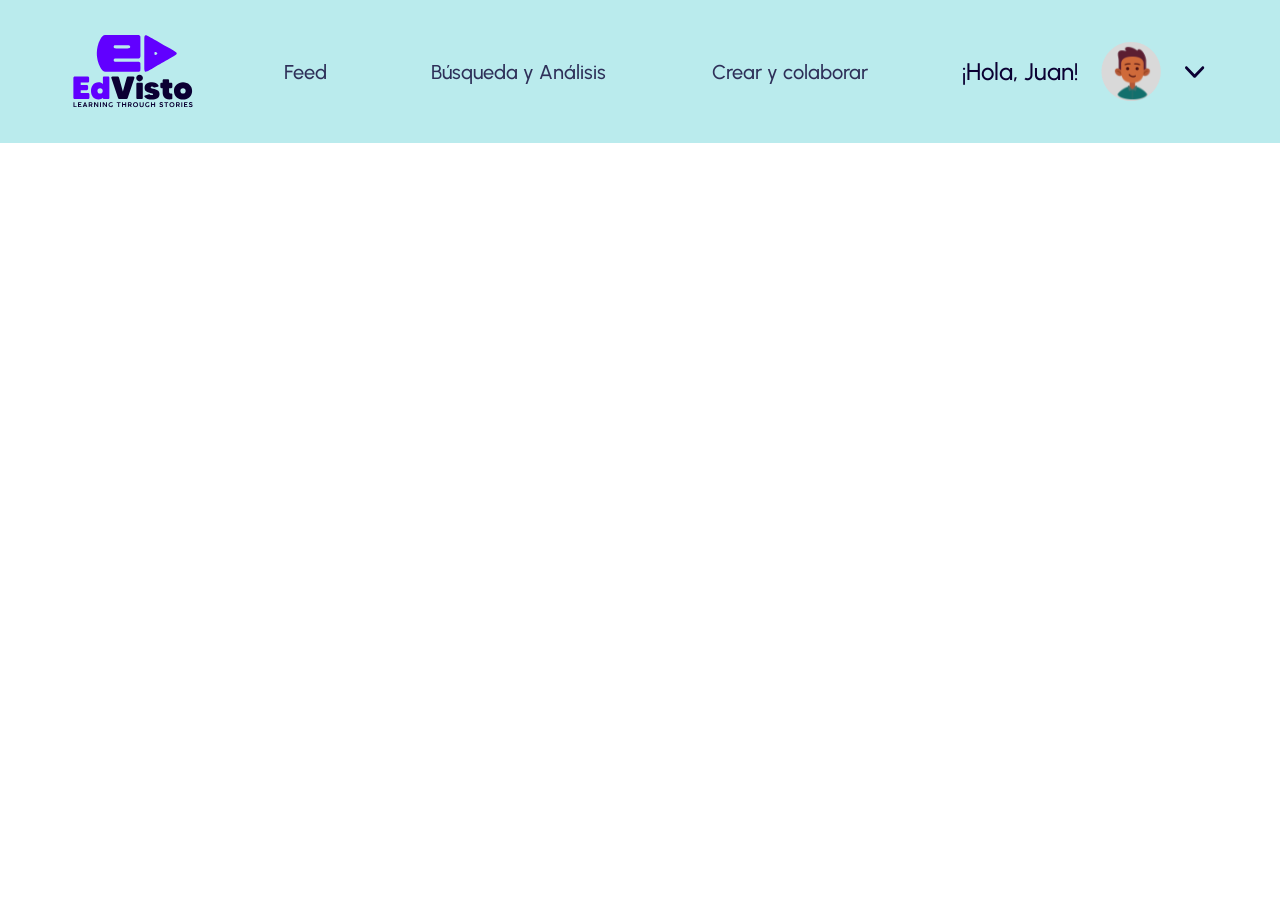
<file: BarraDeNavegacion.html>
<!DOCTYPE html>
<html lang="es">
<head>
    <meta charset="UTF-8">
    <meta name="viewport" content="width=device-width, initial-scale=1.0">
    <link rel="preconnect" href="https://fonts.googleapis.com">
    <link rel="preconnect" href="https://fonts.gstatic.com" crossorigin>
    <link href="https://fonts.googleapis.com/css2?family=Urbanist:wght@400;500;700;800;900&display=swap" rel="stylesheet">
    <title>EdVisto</title>
    <link rel="stylesheet" href="./css/BarraDeNavegacion.css"> 
</head>
<body>
    <header>
        <nav>
            <img src="../images/logo-edvisto.svg" alt="Logo EdVisto" title="Logo EdVisto"  width="120.21px" height="73.18px">   
            
            <section class="botonesNavegacion">
                <button class="botonNavegacion" id="botonFeed" aria-label="Botón módulo feed">Feed</button>
                <button class="botonNavegacion" id="botonBusquedaAnalisis" aria-label="Botón módulo búsqueda y análisis">Búsqueda y Análisis</button>
                <button class="botonNavegacion" id="botonCrearColaborar" aria-label="Botón módulo crear y colaborar">Crear y colaborar</button>
            </section>
            <section class="profile">
                <h2 id="modulo">¡Hola, Juan!</h2>
                <img src="./images/profile.svg"  alt="Icono del perfil" aria-label="Icono del perfil" width="61px" height="61.26px">
                <img src="./images/arrow-profile.svg" alt="Icono desplegable perfil" aria-label="Desplegar opciones del perfil" width="24px" height="24px">
                              
            </section>   
        </nav>
    </header>
    <div id="contenidoModulo"></div>
    <script src="./js/BarraDeNavegacion.js"></script>
</body>
</html>
</file>
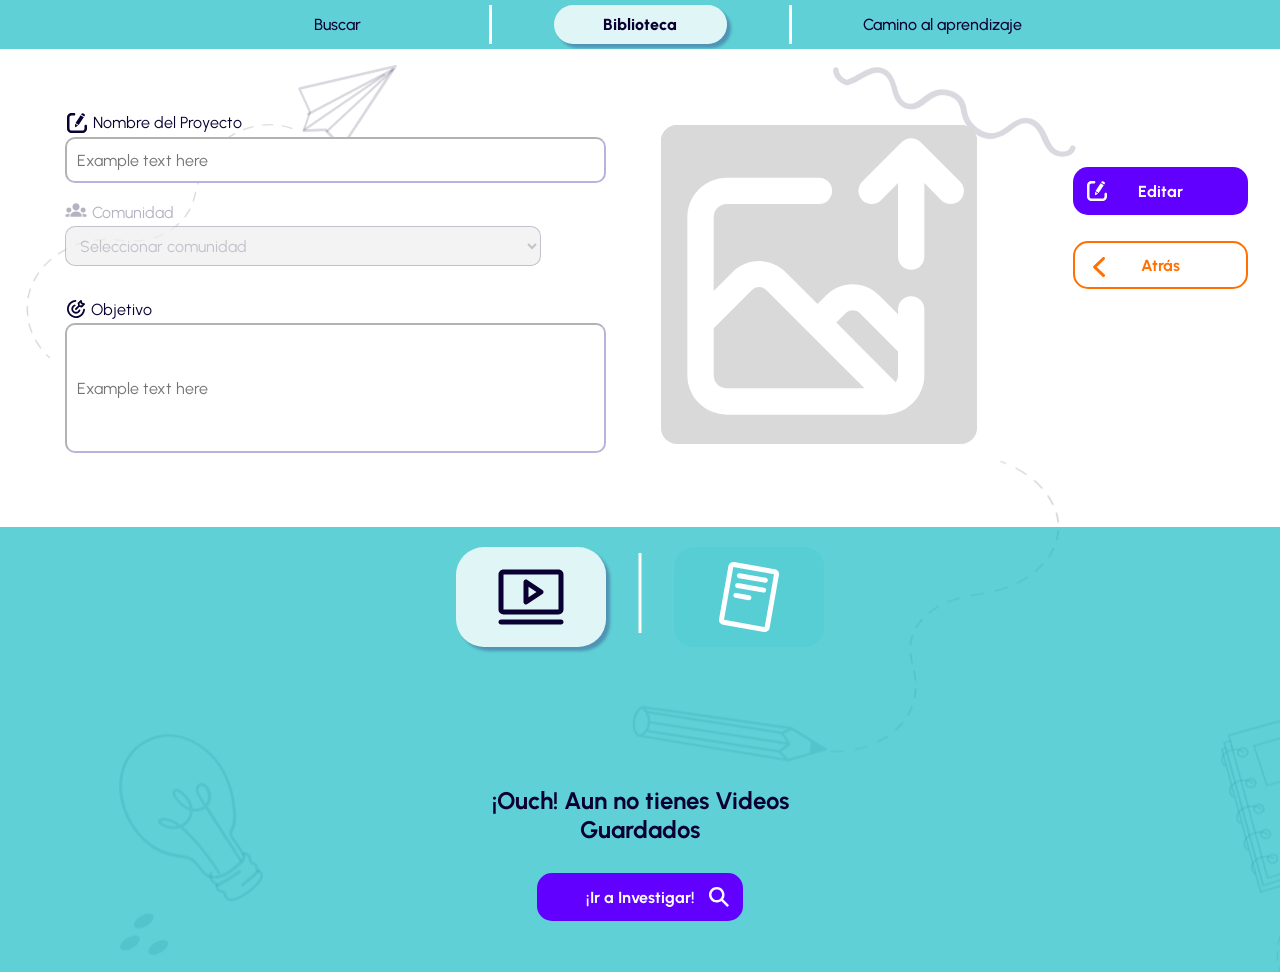
<file: nuevacarpeta.html>
<!DOCTYPE html>
<html lang="es">
<head>
    <meta charset="UTF-8">
    <meta name="viewport" content="width=device-width, initial-scale=1.0">
    <link rel="preconnect" href="https://fonts.googleapis.com">
    <link rel="preconnect" href="https://fonts.gstatic.com" crossorigin>
    <link href="https://fonts.googleapis.com/css2?family=Urbanist:wght@400;500;700;800;900&display=swap" rel="stylesheet">
    <title>Crear Carpeta</title>
    <link rel="stylesheet" href="./css/styles.css"> 
</head>
<body >
    <header>
        <section id="botonesmodulo">
            <div class="botonesmodulo" id="botonesmodulo">
                <div class="buttonssa">
                <button class="button" id="search" aria-label="Botón de Búsqueda" >
                    <a class="a2" href="/busqueda.html">Buscar</a>  
                </button>
                </div>
                <div class="buttonssa" id="buttonlibrary">
                <button class="button" id="save" aria-label="Botón de Biblioteca" >
                    <a class="a2" href="/biblioteca.html">Biblioteca</a>
                </button>
                </div>
                <div class="buttonssa">
                <button class="button" id="analysis" aria-label="Botón de Análisis" >
                    <a class="a2" href="/camino.html">Camino al aprendizaje</a> 
                </button>
                </div>
                </div>
        </section> 
   </header>
   <section class="body1">
    <form action="#" class="Formulario1" novalidate>
            <div id="TextForm">
                <div id="FirstPart">
                    <div class="TextPart">
                        <p><img  class="Icon" id="IconNameProyect" src="./images/nombre-proyecto.svg" alt="Icono nombre del proyecto" width="20px" height="20px">Nombre del Proyecto</p>
                        <input id="NombreProyecto" class="InputNewFolder1" type="text" required placeholder="Example text here" readonly>
                        <div id="PCommunity" >
                            <p><img id="Community" src="./images/community.svg" alt="Icono comunidad" width="22px" height="13.62px">Comunidad</p>
                        <select class="InputNewFolder" name="Seleccionar comunidad" id="SeleccionarComunidad" disabled>
                            <option  value="selecciona" >Seleccionar comunidad</option>
                        </select>
                        </div>
                        <p ><img class="Icon" id="IconObject" src="./images/object.svg" alt="Icono del objetivo" width="18px" height="18px">Objetivo</p>
                        <input class="InputNewFolder1" id="ObjectPart" type="text" required placeholder="Example text here" readonly>
                    </div> 
                    <div class="UploadImage1" id="UploadImage1">
                        <input type="file" id="UploadImageInput" accept="image/" style="display: none;" disabled>
                        <button id="custom-button"><img src="./images/upload-image.svg" alt="Vista previa" id="Upload-Image1"></button>
                    </div>        
                </div>
                            
            </div>
            <div class="BotonesCarpetaCreada">
                <input class="ButtonNewFolder" id="EditButton" type="button" value="Editar">
                <a href="/biblioteca.html">
                    <input class="ButtonNewFolder" id="BackButton" type="button" value="Atrás" >
                </a>
                
            </div>
        </form>
    
        <div id="result_section">
            <div id="tab_btn">
                <div id="api1_btn">
                    <button class="tabButton active" id="search_videos" aria-label="Resultados de videos" data-target="#videos">
                    <img class="default-img" src="./images/videos_tab_white.svg" alt="icono video">
                    <img class="active-image" src="./images/ph_video.svg" alt="icono video">
                    </button></div>
                    <img src="./images/separadorTabs.svg" alt="linea divisora" class="line">
                    <div id="api2_btn"><button class="tabButton" id="search_articles" aria-label="Resultado de articulos" data-target="#articles">
                    <img class="default-img" src="./images/art_tab_white.svg" alt="icono articulo">
                    <img class="active-image" src="./images/tab_articulos.svg" alt="icono articulo"></button></div>
            </div>
            <div class="tab_api1 activo" id="videos" data-content></div>
            <div class="tab_api2" id="articles" data-content></div>
            <div id="save_container"></div>
        </div>

        <div id="BodySaveFolder">
            <h3  id="Save-videos" data-original-message="Mensaje original aquí">¡Ouch! Aun no tienes Videos Guardados</h3>
            <button class="button-investigate">
                <a class="a1" href="/busqueda.html">¡Ir a Investigar!</a>
            </button>
        </div>
   </section>
   <script src="./js/service.js"></script>
    <script src="./js/nuevacarpeta.js"></script>
</body>
</html>
</file>
<file: css/BarraDeNavegacion.css>
:root{
    --violet: #6100FF;
    --tech: #0B0033;
    --orange: #FF7000;
    --caribe70: hsla(183, 75%, 44%, 0.7);
    --white80: hsla(0, 0%, 100%, 0.8);
    --caribe: hsla(183, 75%, 44%, 1);
    --caribe30:  hsla(183, 75%, 44%, 0.3);
}
.botonesNavegacion{
    display: flex;
    justify-content: center;
    width: 100%;
}
.botonNavegacion{
    
    width: 100%;
    block-size: 44px;
    border: none;
    border-radius: 28px;
    background:none;
    cursor: pointer;
    font-family: 'Urbanist', sans-serif;
    color: hsla(253, 100%, 10%, 0.8);
    font-size: 20px;
    font-weight: 500;   
}

h2 {
    font-size: 24px;
    font-weight:500;
    color: var(--tech);
    
}   
nav {
    background: var(--caribe30);
    block-size: 143.18px;
    display: flex;
    justify-content: space-between; 
    overflow: hidden;
    align-items: center;
    padding: 0 72.9px;
}
a{
    text-decoration: none;
    color: inherit;
}
#botonFeed{
    max-width: 144px;
}
#botonBusquedaAnalisis{
    max-width: 281px;
}
#botonCrearColaborar{
    max-width: 262px;
}
.profile{
    display: flex;
    justify-content: space-between;
    align-items: center;
    max-width: 222px;
    width: 100%;
}
body {
    font-family: 'Urbanist', sans-serif;
    text-align: center;   
    margin:0;      
 }
.activo {
    color:hsla(253, 100%, 10%, 1);
    background: hsla(0, 0%, 100%, 0.8);
    box-shadow: 4px 4px 3px 0px hsla(263, 100%, 21%, 0.29);
    font-weight: 800;
}
.profile {
    display: flex;
    justify-content: space-between;
    align-items: center;
    max-width: 245px;
    width: 100%;
}

.icono-perfil {
    width: 61px;
    height: 61.26px;
}

.project {
    height: 32px;
    display: flex;
    justify-content: space-around;
    align-items: center;
    gap: 985px;
    background-color: var(--caribe);
}

.project p {
    color: var(--tech);
    font-size: 18px;
    font-style: normal;
    font-weight: 600;
    line-height: normal;
}
.project a{
    text-decoration: none;
}


.back-btn {
    border: none;
    background-color: var(--caribe);
    display: flex;
    gap: 0;
    align-items: center;
    color: var(--tech);
    font-size: 18px;
    font-style: normal;
    font-weight: 500;
    line-height: normal;
    height: 30px;
    cursor: pointer;
}
</file>
<file: css/styles.css>
@import url('./buttons.css');

:root{
    --violet: #6100FF;
    --tech: #0B0033;
    --tech30:  hsla(253, 100%, 10%, 0.3);
    --orange: #FF7000;
    --caribe70: hsla(183, 75%, 44%, 0.7);
    --white80: hsla(0, 0%, 100%, 0.8);
    --caribe: hsla(183, 75%, 44%, 1);
    --caribe30:  hsla(183, 75%, 44%, 0.3);
}


body {
   font-family: 'Urbanist', sans-serif;
   text-align: center;   
   margin:0;  
   
      
}

main{
    display: flex;
    flex-direction: column;
    background-image: url(../images/frame.png);
}


.body1{
    
    background-image: url(../images/frame.png);
}

.modulo{
    display: flex;
    flex-wrap: wrap;
    justify-content: center;
}
.bannermodulo{
    display: flex;
    justify-content:start;
    align-items: center;
    max-inline-size: 1107px;
    max-block-size: 368px;
    margin: auto;
    margin-top: 94.08px; 
    margin-bottom: 71px;
}
.bienvenida{
    background: var(--tech);
    border-radius: 82px;
    block-size: 95px;
    inline-size: 820px;
    color: white;
    position: relative;
    padding: 59.5px 100px 59.5px 50px;
    z-index: 1;
    left: 70px; 
     
    
}
#logo {
    position: relative;
    z-index: 2; 
    right: 70px; 
    max-inline-size: 100%;
    
}
h3{
    font-size: 24px;
    font-weight: 900;
    line-height: 28.8px;
    margin: 0px 0px 28px 0px;
    
    
}  
.bienvenida p{
   font-weight: 400;   
   margin: auto;
    
}
.tarjetasmodulo{
    display: flex;
    justify-content: center;
    margin-block-end: 85px;
    

}
.tarjeta-buscar{
    background:var(--violet);
    max-inline-size: 300px;
    border-radius: 30px;
    color: white;
    box-shadow: 6px 6px 6px rgba(0, 0, 0, 0.25);
    margin-inline-end: 8px;      
}
.tarjeta-buscar h1{
    margin-block-start: 18px;
}
.tarjeta-buscar p{
    margin-block: 18px;
    
}

.tarjeta-guardar{
    margin-inline: 8px;
    background:var(--violet);
    max-inline-size: 300px;
    border-radius: 30px;
    color: white;  
    box-shadow: 6px 6px 6px rgba(0, 0, 0, 0.25);
}

.tarjeta-guardar h1{
    margin-block-start: 14px;
}
.tarjeta-guardar p{
    margin-block: 14px;
    
}
.tarjeta-analizar{
    background:var(--violet);
    max-inline-size: 300px;
    border-radius: 30px;
    color: white;  
    box-shadow: 6px 6px 6px rgba(0, 0, 0, 0.25); 
    margin-inline-start: 8px;
    
}
.tarjeta-analizar h1{
    margin-block-start: 6px;
}
.tarjeta-analizar p{
    margin-block: 6px;
    
}
h1{
    font-size: 32px;
    font-weight: 900;
    line-height: 38.4px;
    margin-bottom: 0px;
}
.tarjetasmodulo p{
    font-size: 16px;
    font-size: 400;
    line-height: 19.36px;
}
.image-tarjet{
    margin-top: 20px ;
    inline-size: 200px;
    block-size: 200px;
}
#seccionbiblioteca{
    display: flex;
    flex-direction: column;
    align-items: center;
    
}
.bannerseccionbiblioteca{
    display: flex;
    justify-content:center;
    align-items: center;
    block-size: 368px;
    margin: auto;
    margin-top: 44.82px;
    margin-bottom: 33px;
    overflow: auto;
      
}
#saves{
    inline-size: 130px;
    block-size: 131px;
    margin-inline-end: 28px;
    float: inline-start;
}

.bannerseccionbiblioteca .bienvenida{
    inline-size: 889px;
      
}
.carpetasbiblioteca{
    display: flex;
    justify-content: center;
    inline-size: 1009px;
    margin: auto;
    margin-block-end: 100px;

}
.crearNuevaCarpeta{ 
    block-size: 301px;
    inline-size: 315px;
    border: none;
    border-radius: 28px;
    cursor: pointer;
    font-family: 'Urbanist', sans-serif;
    color: white;
    font-size: 24px;
    font-weight: 700;
    display: flex;
    justify-content:center;
    background: var(--orange);
    margin: 0px 16px;
    background-image: url(../images/new-folder1.svg);
    background-repeat: no-repeat;
    background-position: top 118.5px right 117px;
    padding-block-start: 48px;
}
.crearNuevaCarpeta:hover{
    background-image: url(../images/new-folder2.svg);
    background-repeat: no-repeat;
    background-position: top 99px right 95px;
    transition-duration: 0.3s;
    
    
    
}
.carpeta{
    block-size: 301px;
    inline-size: 315px;
    border: none;
    border-radius: 28px;
    cursor: pointer;
    font-family: 'Urbanist', sans-serif;
    color: var(--tech);
    font-size: 24px;
    font-weight: 700;
    display: flex;
    flex-wrap: wrap;
    align-items: flex-start;
    justify-content:center;
    background: var(--caribe70);
    margin: 0px 16px;
}

#FolderName{
    margin-top: 13px;
    margin-block-end: 0px;
    
    
    
}
.carpeta:hover #FolderName{
    margin-top: 25px;
    margin-bottom: 22px;
    text-align: center;
}

#image1{
    block-size: 229px;
    inline-size: 227px;
    
}

.carpeta:hover  {
    block-size: 463px;
    inline-size: 315px;
      
    
   
    
}
#botoncarpeta{
    background-color: var(--violet);
    
    width: 140px;
    height: 48px;
    padding: 12px;
    border-radius: 15px;
    border: none;
    font-family: 'Urbanist', sans-serif;
    font-size: 16px;
    color: white;
    cursor: pointer;
    font-weight: 700;
    margin-block-end: 50.5px;
    background-image: url(../images/arrow-right.svg);
    background-repeat: no-repeat;
    background-position: top 12px right 12px;
    
}
.HoverCarpeta {
    display: none;
    color: white;
    font-size: 16px;
    font-weight: 700;
    transform:translate(0, 10px);

}
.HoverCarpeta p{
    margin-block-start: 23px;
    margin-block-end: 12px;
}
.carpeta:hover .HoverCarpeta{
    display: block;
        
}

#Form1{
    border-radius: 20px;
    border: none;
    inline-size: 777px;
    
        
}
#Form1::backdrop{
    background-color: rgba(0, 0, 0, 0.55);
    
}
.Formulario{  
    color: var(--tech);
    display: flex;
    align-items: center;
    justify-content: center;
    flex-wrap: wrap;
    
}

#NewFolder{
    margin-block-start: 40px;
}
#IconNewFolder{
    margin-inline-end: 12px;
}

.Icon{
    margin-inline-start: 2px;
    margin-inline-end: 6px;
}

#TextForm{
    margin-inline-start: 50px;
}

#FirstPart{
    display: flex;
    flex-wrap: nowrap;
}

input{
    font-family:'Urbanist', sans-serif; 
    font-size: 16px;
    font-weight: 400;
   
   
}

Select{
    font-family:'Urbanist', sans-serif; 
    font-size: 16px;
    font-weight: 400;
    display: flex;
}

#Objetivo{
    inline-size: 666px;
    
}
.InputNewFolder{
    margin-block-start: 4px;
    margin-block-end: 34px;
    inline-size:476px;
    block-size: 40px;
    border-radius: 10px;
    border-color: var(--tech);
    padding-inline-start: 10px;
    
   
}
#SeleccionarComunidad{
    border-color: var(--tech30);
    color: var(--tech30);
}
.Formulario p{
    margin-block: 0px;
    display: flex;
    justify-content: flex-start;
}
#Community{
    margin-inline-end: 5px;
}
#PCommunity{
    color:var(--tech30);
}

.UploadImage{
    inline-size: 163px;
    block-size: 163px;
    background: hsla(0, 0%, 85%, 1);
    border-radius: 16px;
    display: flex ;
    justify-content: center;
    align-items: center;
    margin-inline-start: 27px;
    
}
#Upload-Image{
    cursor: pointer;
    inline-size: 163px;
    block-size: 163px;
    background: hsla(0, 0%, 85%, 1);
    border-radius: 16px;
       
}

#Upload-Image1{
    cursor: pointer;
    inline-size: 316px;
    block-size: 316px;
    background: hsla(0, 0%, 85%, 1);
    border-radius: 16px;
}

#custom-button{
    background: hsla(0, 0%, 85%, 1);
    border-radius: 16px; 
    border: none;  
    padding: 0px;
}

.ButtonNewFolder{
    inline-size: 175px;
    block-size: 48px;
    border-radius: 15px;
    font-weight: 700;
    cursor: pointer;
    margin-block-end: 35px;
    margin-inline:17.5px;
}

.ButtonNewFolder:hover{
    box-shadow: 6px 6px 6px -1px rgba(11, 0, 51, 0.4);
}

#AcceptButton{
    border: none;
    background-color: var(--violet);
    color: white;
    
}
#CancelButton{
    border: 2px solid var(--orange);
    color: var(--orange);
    background-color: white;

}

#ConfirmacionCrearCarpeta{
    block-size: 300px;
    inline-size: 500px;
    border-radius: 20px;
    border: none;
    display: flex;
    flex-wrap: wrap;  
    justify-content: center;
    overflow:hidden;
    display:none;
    
    
}
.HeaderCloseButton{
    height: 63px;
    width: 500px;
    display: flex;
    justify-content: flex-end;
    align-items: center;
}
#CloseButton{
    margin-inline-end: 23px;
    cursor: pointer;
}
.BodyConfirmacionCrearCarpeta{
   display: flex;
   flex-direction: column;
   align-items: center;
   text-align: center;
  

    
}
#botonConfirmacionCarpeta{
    background-color: var(--violet);
    text-align: left;
}
#GreenCheck{
    margin-block: 14.5px;
    

    
}
#H3ConfirmacionCrearCarpeta{
    font-weight: 400;
    text-align: center;
    margin-block-start: 27px;
    margin-block-end: 0px;

}

.TextPart{
    inline-size: 541px;
    block-size: 327px;
    margin-block-start: 64px;
}

#ObjectPart{
    block-size: 124px;
}
.InputNewFolder1{
    margin-block-start: 4px;
    margin-block-end: 20px;
    inline-size:525px;
    block-size: 40px;
    border-radius: 10px;
    border-color: var(--tech30);
    padding-inline-start: 10px;
  
}
.InputNewFolder1[readonly]:focus {
    outline: none;
}
.UploadImage1{
    inline-size: 316px;
    block-size: 316px;
    background: hsla(0, 0%, 85%, 1);
    border-radius: 16px;
    display: flex ;
    justify-content: center;
    align-items: center;
    margin-inline-start: 27px;
    margin-block-start: 77px;
    margin-inline-start: 55px;
}
.Formulario1{  
    color: var(--tech);
    display: flex;
    align-items: center;
    justify-content: center;
    flex-wrap: wrap;
    
}
.Formulario1 p{
    margin-block: 0px;
    display: flex;
    justify-content: flex-start;
}
.BotonesCarpetaCreada{
    display: flex;
    flex-direction: column;
    margin-inline-start: 79px;
    
}
#EditButton{
    border: none;
    background-color: var(--violet);
    color: white;
    margin-block-end: 26px;
    background-image: url(../images/edit.svg);
    background-repeat: no-repeat;
    background-position: top 14px left 14px;
    
}
#BackButton{
    border: 2px solid var(--orange);
    color: var(--orange);
    background-color: white;
    background-image: url(../images/arrow-back.svg);
    background-repeat: no-repeat;
    background-position: top 12px left 12px;

}
/*Busqueda*/
#result_section {
    width: 100%;
    
    margin-top: 85px;
    justify-content: center;
    align-items: center;

}
#tab_btn {
    display: flex;
    flex-direction: row;
    align-items: flex-start;
    background-color:var(--caribe70);
    
}

#api1_btn,
#api2_btn {
    display: flex;
    align-items: center;
    justify-content: center;
    flex-direction: column;
    width: 100%;
}



#search_videos {
    display: flex;
    margin-block: 20px;
    margin-inline-start: 78%;
    margin-inline-end: 74px;
    
}

#search_articles {
    display: flex;
    margin-block: 20px;
    margin-inline-start: 74px;
    margin-inline-end: 78%;
   
}

.line {
    margin-top: 2%;
}

.tabButton {
    border: none;
    background-color: rgba(28, 187, 196, 0.10);
    cursor: pointer;
    margin: 20px;
    width: 150px;
    height: 100px;
    border-radius: 20px;
}
.default-img {
    margin: auto;
}

.active-image {
    margin: auto;
}


.tabButton:active {
    color: hsla(253, 100%, 10%, 1);
    background: hsla(0, 0%, 100%, 0.8);
    box-shadow: 5px 8px 24px gray;
    font-weight: 800;
}
#search_videos .active-image {
    display: block;
}

#search_videos .default-img {
    display: none;
}

#search_articles .default-img {
    display: block;
}

#search_articles .active-image {
    display: none;
}

[data-content] {
    display: none;
}

/* .activo[data-content] {
    color: hsla(253, 100%, 10%, 1);
    font-weight: 800;
    display: block;
    position: relative;
    right: 50%;
    overflow-y: scroll;
    height: 600px;
    scrollbar-color: #6100FFB2;
} */

.active {
    border-radius: 28px;
    background-color: rgba(255, 255, 255, 0.80);
    box-shadow: 4px 4px 3px 0px rgba(40, 0, 105, 0.29)
}

#BodySaveFolder{
    background-color: var(--caribe70);
    display: flex;
    flex-direction: column;
    align-items: center;
}
#Save-videos{
    font-weight: 700;
    color: var(--tech);
    padding-block-start: 120px;
    width: 379px;
    height: 58px;
   

}
.button-investigate{
    width: 206px;
    height: 48px;
    padding: 12px;
    border-radius: 15px;
    background:var(--violet);
    border: none;
    font-family: 'Urbanist', sans-serif;
    font-size: 16px;
    color: white;
    cursor: pointer;
    font-weight: 700;
    margin-block-end: 50.5px;
    background-image: url(../images/search-folder.svg);
    background-repeat: no-repeat;
    background-position: top 14px right 14px;
}

.button-investigate:hover{
    box-shadow: 6px 6px 6px -1px rgba(11, 0, 51, 0.4);
}
.a1{
    color: white;
    text-decoration:none;
}
.a2{
    color:hsla(253, 100%, 10%, 1);
    text-decoration:none;
}
</file>
